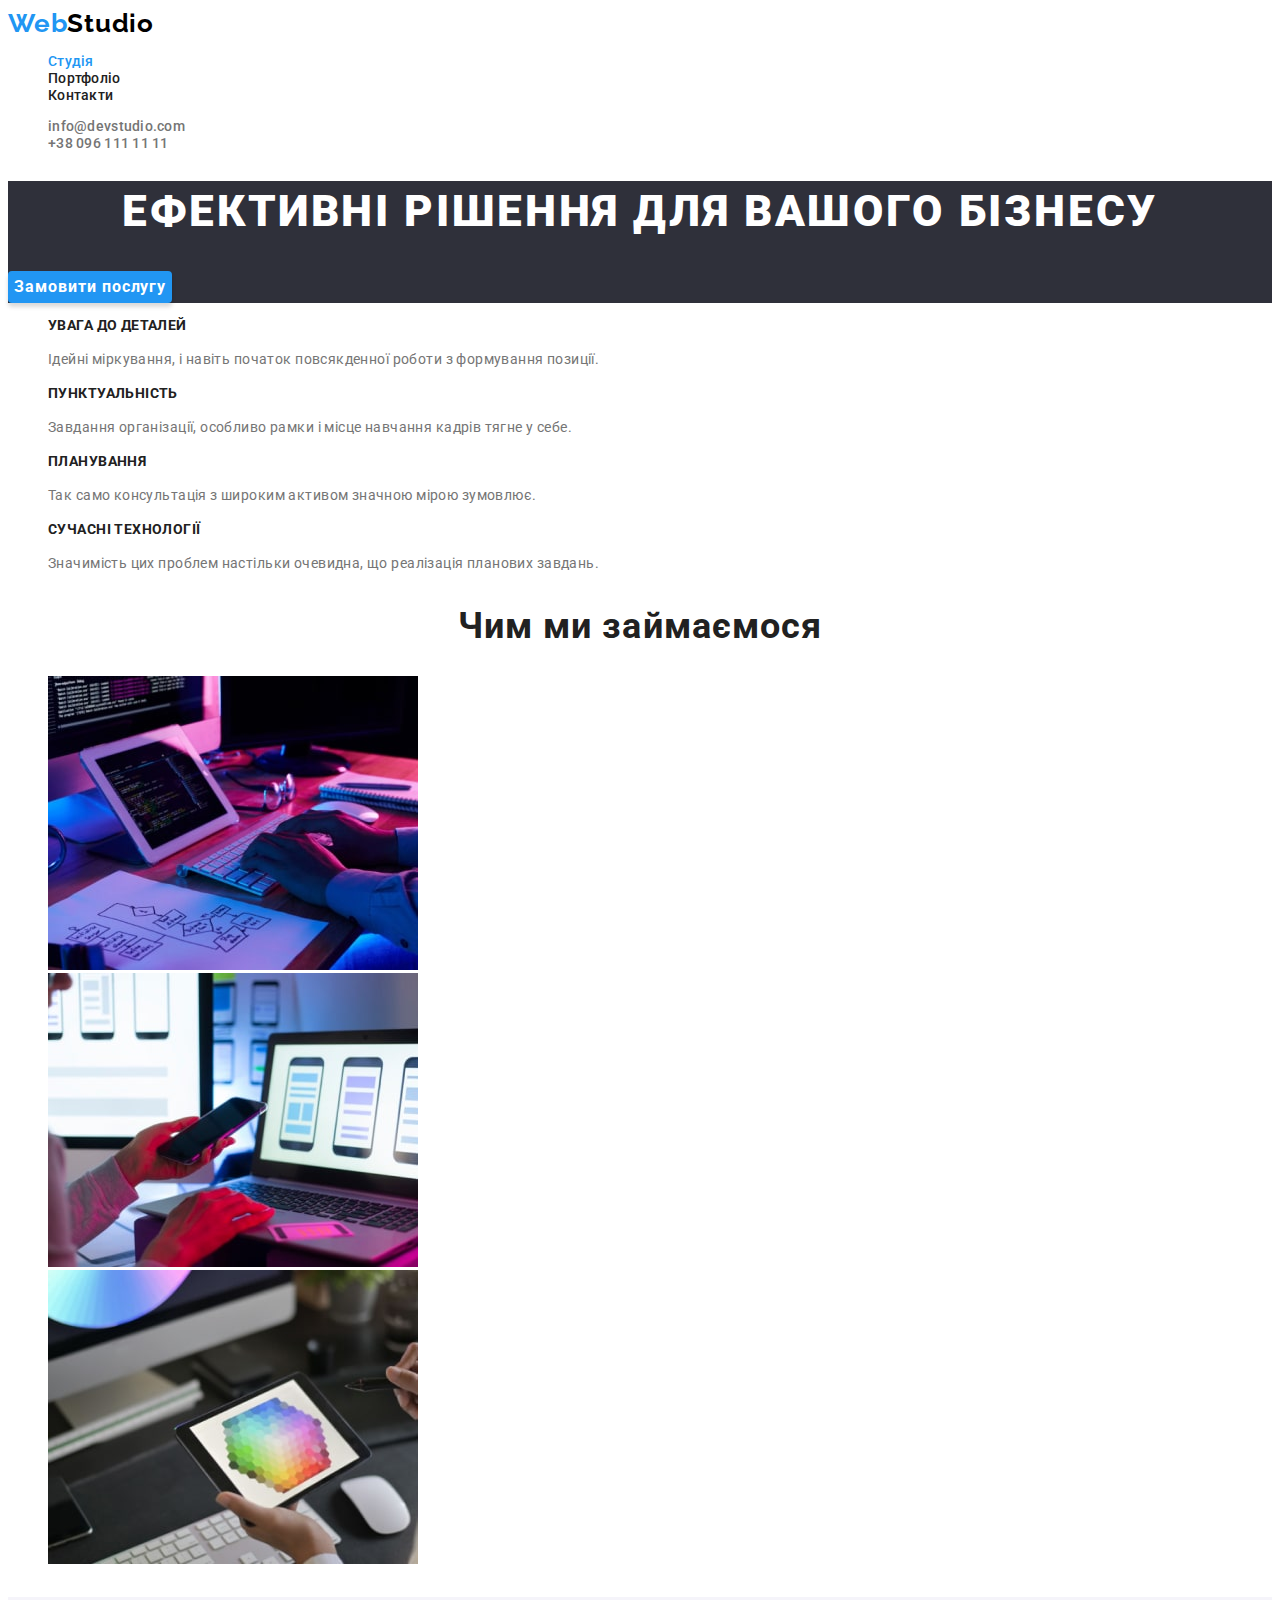
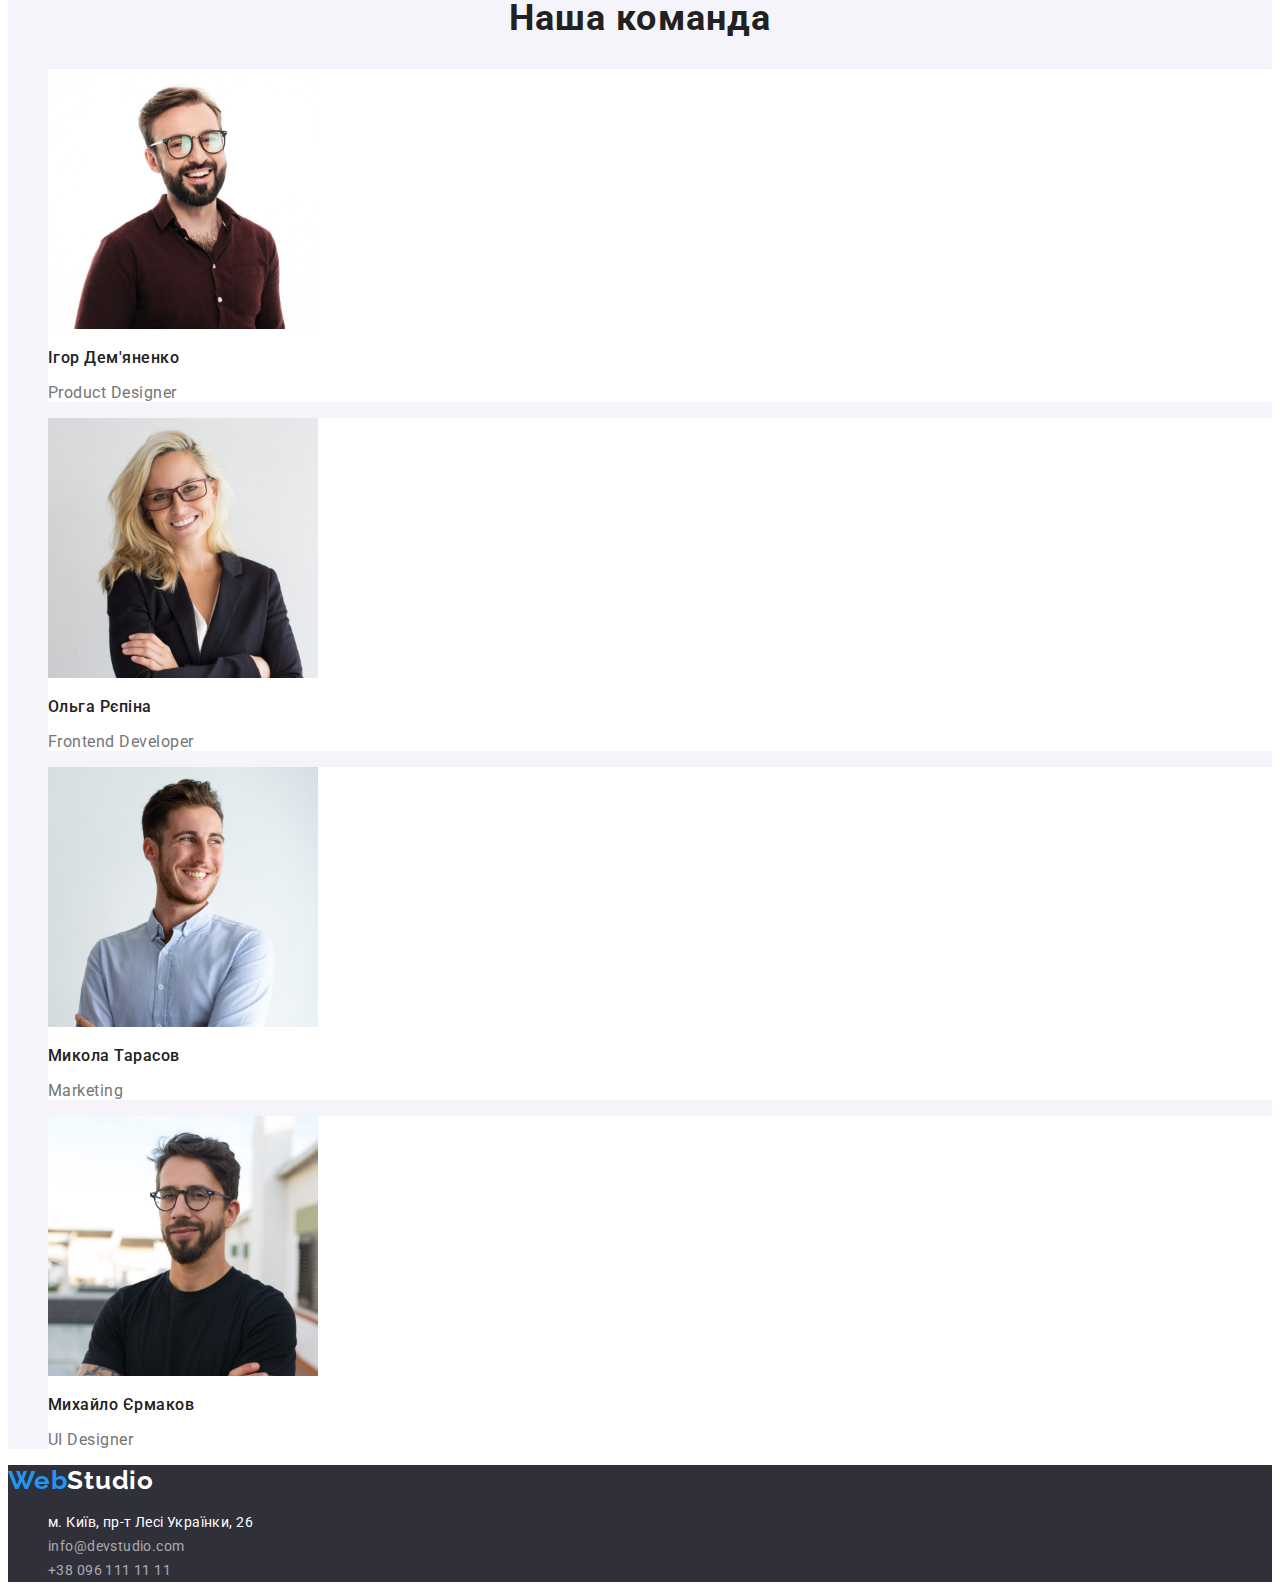
<file: index.html>
<!DOCTYPE html>
<html lang="uk">
  <head>
    <meta charset="UTF-8" />
    <meta http-equiv="X-UA-Compatible" content="IE=edge" />
    <meta name="viewport" content="width=device-width, initial-scale=1.0" />
    <title>WebStudio2</title>

    <link
      href="https://fonts.googleapis.com/css2?family=Raleway:wght@700&family=Roboto:wght@400;500;700;900&display=swap"
      rel="stylesheet"
    />
    <link rel="stylesheet" href="./css/styles.css" />
  </head>
  <body>
    <!-- Верхня лінія -->
    <header class="page-header">
      <nav>
        <a class="logo link" href="./index.html">Web<span class="logo-header">Studio</span></a>
        <ul class="nav-list list site-nav">
          <li class="nav-item"><a class="nav-link link current" href="./index.html">Студія</a></li>
          <li class="nav-item"><a class="nav-link link" href="./portfolio.html">Портфоліо</a></li>
          <li class="nav-item"><a class="nav-link link" href="./index.html">Контакти</a></li>
        </ul>
      </nav>
      <ul class="list">
        <li><a class="link header-mail" href="mailto:info@devstudio.com">info@devstudio.com</a></li>
        <li><a class="link header-tel" href="tel:+380961111111">+38 096 111 11 11</a></li>
      </ul>
    </header>
    <!-- Шапка -->
    <main>
      <section class="main-bg">
        <h1 class="main-title">Ефективні рішення для вашого бізнесу</h1>
        <button type="button" class="main-btn">Замовити послугу</button>
      </section>
      <!-- Особливості -->
      <section class="features section-bgr">
        <h2 hidden>Особливості</h2>
        <ul class="features-list list">
          <li class="features-item">
            <h3 class="fetures-title">УВАГА ДО ДЕТАЛЕЙ</h3>
            <p class="features-text">
              Ідейні міркування, і навіть початок повсякденної роботи з формування позиції.
            </p>
          </li>
          <li class="features-item">
            <h3 class="fetures-title">ПУНКТУАЛЬНІСТЬ</h3>
            <p class="features-text">
              Завдання організації, особливо рамки і місце навчання кадрів тягне у себе.
            </p>
          </li>
          <li class="features-item">
            <h3 class="fetures-title">ПЛАНУВАННЯ</h3>
            <p class="features-text">
              Так само консультація з широким активом значною мірою зумовлює.
            </p>
          </li>
          <li class="features-item">
            <h3 class="fetures-title">СУЧАСНІ ТЕХНОЛОГІЇ</h3>
            <p class="features-text">
              Значимість цих проблем настільки очевидна, що реалізація планових завдань.
            </p>
          </li>
        </ul>
      </section>
      <!-- секція 3 картинки -->
      <section class="section-bgr">
        <h2 class="section-title">Чим ми займаємося</h2>
        <ul class="list">
          <li>
            <img
              src="./images/what-we-do/img-0-min.jpg"
              alt="планшет з клавіатурою"
              width="370"
              height="294"
            />
          </li>
          <li>
            <img src="./images/what-we-do/img-1-min.jpg" alt="ноутбук" width="370" height="294" />
          </li>
          <li>
            <img src="./images/what-we-do/img-2-min.jpg" alt="планшет" width="370" height="294" />
          </li>
        </ul>
      </section>
      <!-- Команда -->
      <section class="team-bgr">
        <h2 class="section-title">Наша команда</h2>
        <ul class="list">
          <li class="card">
            <img src="./images/team/igor.jpg" alt="Ігор Дем'яненко" width="270" height="260" />
            <h3 class="team-title">Ігор Дем'яненко</h3>
            <p class="team-text" lang="en">Product Designer</p>
          </li>
          <li class="card">
            <img src="./images/team/olga.jpg" alt="Ольга Рєпіна" width="270" height="260" />
            <h3 class="team-title">Ольга Рєпіна</h3>
            <p class="team-text" lang="en">Frontend Developer</p>
          </li>
          <li class="card">
            <img src="./images/team/mykola.jpg" alt="Микола Тарасов" width="270" height="260" />
            <h3 class="team-title">Микола Тарасов</h3>
            <p class="team-text" lang="en">Marketing</p>
          </li>
          <li class="card">
            <img src="./images/team/myhaylo.jpg" alt="Михайло Єрмаков" width="270" height="260" />
            <h3 class="team-title">Михайло Єрмаков</h3>
            <p class="team-text" lang="en">UI Designer</p>
          </li>
        </ul>
      </section>
    </main>
    <!-- Підвал -->
    <footer class="footer-bgr">
      <a class="logo link" href="./index.html">Web<span class="logo-footer">Studio</span></a>
      <address>
        <ul class="list">
          <li>
            <a
              class="link footer-ad"
              href="https://goo.gl/maps/rZQNsx2Azzac7aHD6"
              rel="noopener noreferrer nofollow"
              target="_blank"
              >м. Київ, пр-т Лесі Українки, 26</a
            >
          </li>
          <li>
            <a class="link footer-contact" href="mailto:info@devstudio.com">info@devstudio.com</a>
          </li>
          <li>
            <a class="link footer-contact" href="tel:+380961111111">+38 096 111 11 11</a>
          </li>
        </ul>
      </address>
    </footer>
  </body>
</html>
</file>
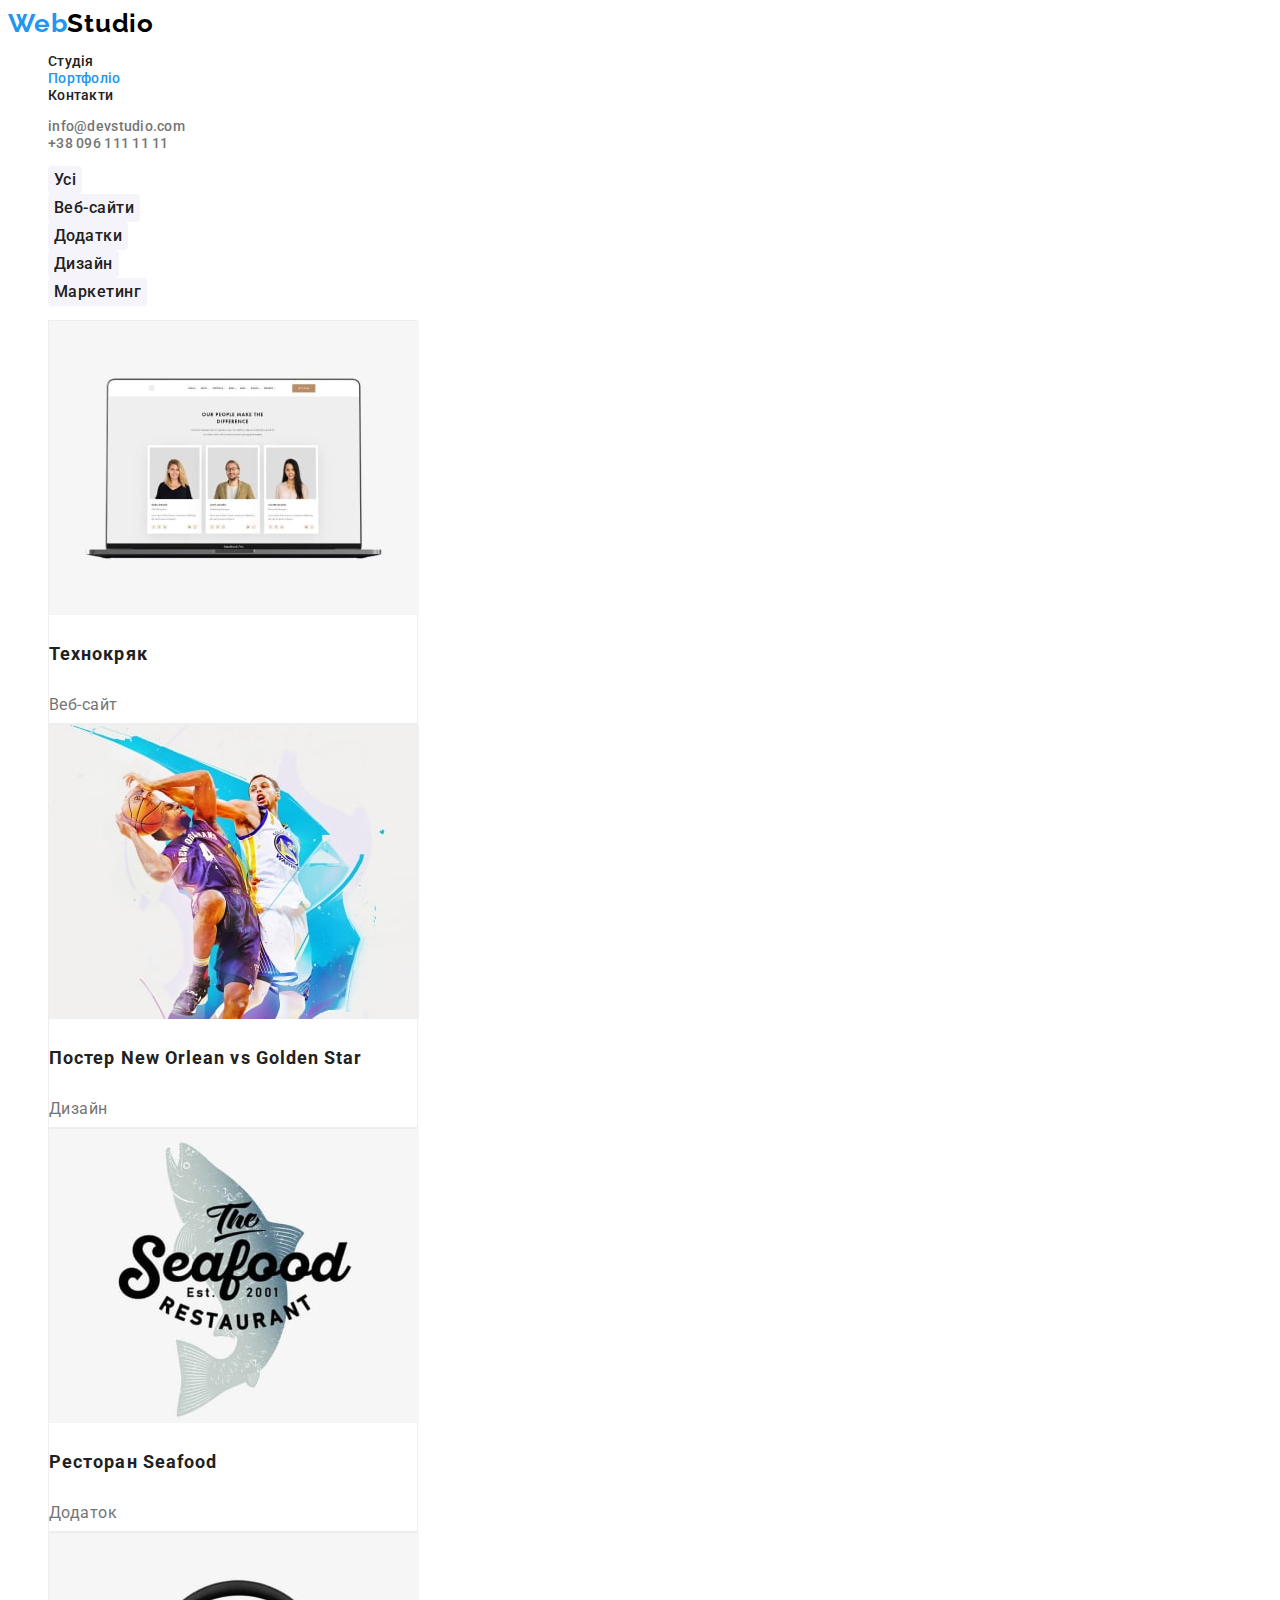
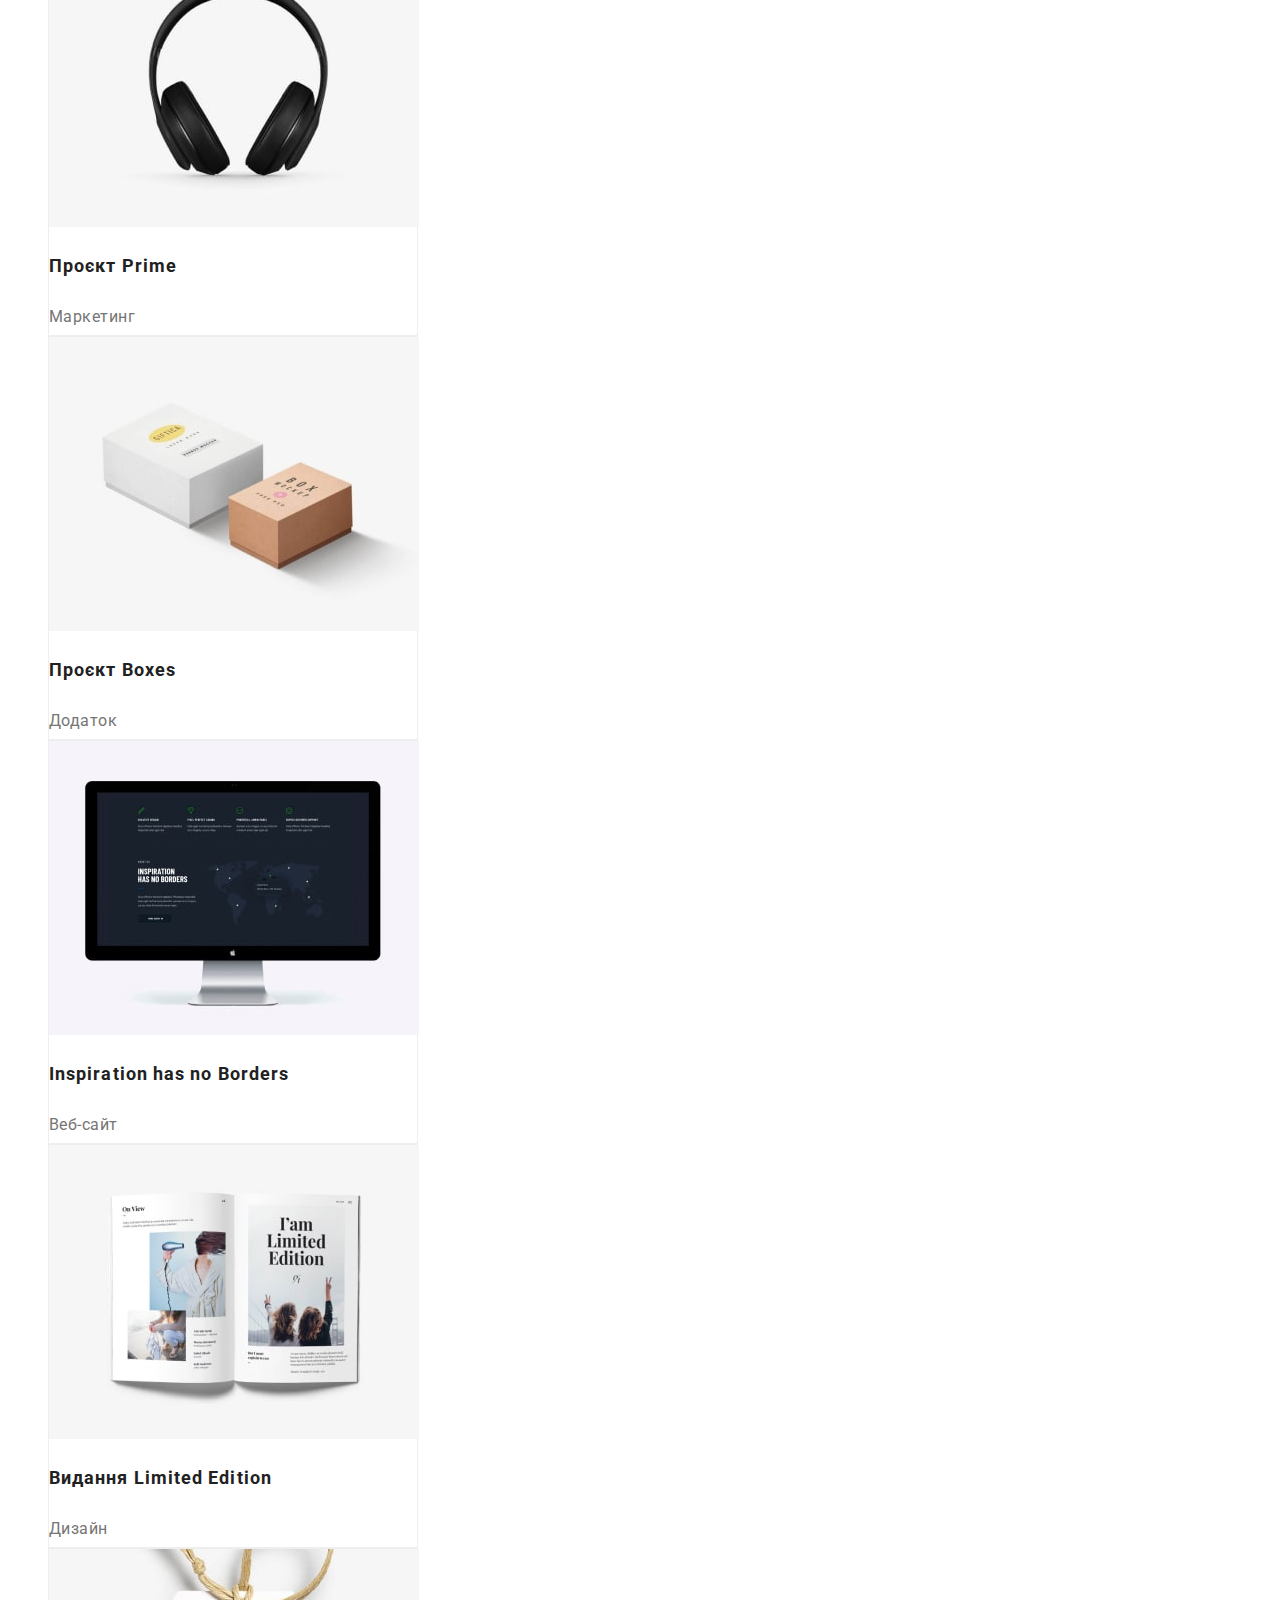
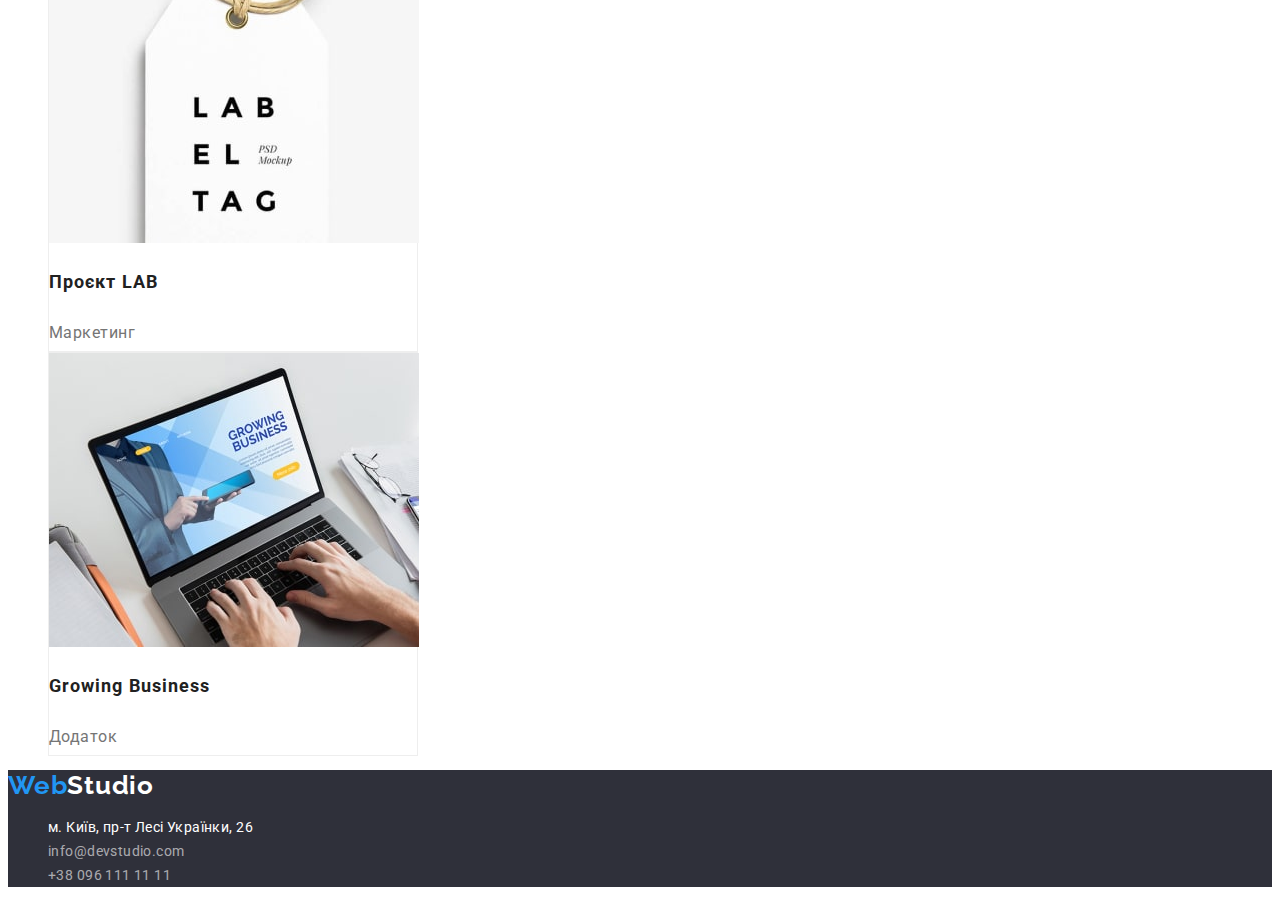
<file: portfolio.html>
<!DOCTYPE html>
<html lang="uk">
  <head>
    <meta charset="UTF-8" />
    <meta http-equiv="X-UA-Compatible" content="IE=edge" />
    <meta name="viewport" content="width=device-width, initial-scale=1.0" />
    <title>WebStudio2</title>

    <link
      href="https://fonts.googleapis.com/css2?family=Raleway:wght@700&family=Roboto:wght@400;500;700;900&display=swap"
      rel="stylesheet"
    />
    <link rel="stylesheet" href="./css/styles.css" />
  </head>
  <body>
    <!-- Верхня лінія -->
    <header class="page-header">
      <nav>
        <a class="logo link" href="./index.html">Web<span class="logo-header">Studio</span></a>
        <ul class="nav-list list site-nav">
          <li class="nav-item"><a class="nav-link link" href="./index.html">Студія</a></li>
          <li class="nav-item">
            <a class="nav-link link current" href="./portfolio.html">Портфоліо</a>
          </li>
          <li class="nav-item"><a class="nav-link link" href="./index.html">Контакти</a></li>
        </ul>
      </nav>
      <ul class="list">
        <li><a class="link header-mail" href="mailto:info@devstudio.com">info@devstudio.com</a></li>
        <li><a class="link header-tel" href="tel:+380961111111">+38 096 111 11 11</a></li>
      </ul>
    </header>
    <!-- Portfolio -->
    <main>
      <section>
        <h1 class="visually-hidden"></h1>
        <ul class="filter">
          <li class="list button-list"><button type="button" class="btn-text">Усі</button></li>
          <li class="list button-list">
            <button type="button" class="btn-text">Веб-сайти</button>
          </li>
          <li class="list button-list"><button type="button" class="btn-text">Додатки</button></li>
          <li class="list button-list"><button type="button" class="btn-text">Дизайн</button></li>
          <li class="list button-list">
            <button type="button" class="btn-text">Маркетинг</button>
          </li>
        </ul>

        <ul class="list">
          <li class="box">
            <img src="./portfolio-img/web.jpg" alt="laptop" width="370" height="294" />
            <h3 class="portfolio-title">Технокряк</h3>
            <p class="portfolio-descr">Веб-сайт</p>
          </li>
          <li class="box">
            <img src="./portfolio-img/design.jpg" alt="basketboll" width="370" height="294" />
            <h3 class="portfolio-title">Постер New Orlean vs Golden Star</h3>
            <p class="portfolio-descr">Дизайн</p>
          </li>
          <li class="box">
            <img src="./portfolio-img/app.jpg" alt="seafood logo" width="370" height="294" />
            <h3 class="portfolio-title">Ресторан Seafood</h3>
            <p class="portfolio-descr">Додаток</p>
          </li>
          <li class="box">
            <img src="./portfolio-img/market.jpg" alt="headphones" width="370" height="294" />
            <h3 class="portfolio-title">Проєкт Prime</h3>
            <p class="portfolio-descr">Маркетинг</p>
          </li>
          <li class="box">
            <img src="./portfolio-img/boxes.jpg" alt="two boxes" width="370" height="294" />
            <h3 class="portfolio-title">Проєкт Boxes</h3>
            <p class="portfolio-descr">Додаток</p>
          </li>
          <li class="box">
            <img src="./portfolio-img/web2.jpg" alt="screen" width="370" height="294" />
            <h3 class="portfolio-title">Inspiration has no Borders</h3>
            <p class="portfolio-descr">Веб-сайт</p>
          </li>
          <li class="box">
            <img src="./portfolio-img/book.jpg" alt="open book" width="370" height="294" />
            <h3 class="portfolio-title">Видання Limited Edition</h3>
            <p class="portfolio-descr">Дизайн</p>
          </li>
          <li class="box">
            <img src="./portfolio-img/lab.jpg" alt="tag" width="370" height="294" />
            <h3 class="portfolio-title">Проєкт LAB</h3>
            <p class="portfolio-descr">Маркетинг</p>
          </li>
          <li class="box">
            <img src="./portfolio-img/laptop.jpg" alt="open laptop" width="370" height="294" />
            <h3 class="portfolio-title">Growing Business</h3>
            <p class="portfolio-descr">Додаток</p>
          </li>
        </ul>
      </section>
    </main>
    <!-- Підвал -->
    <footer class="footer-bgr">
      <a class="logo link" href="./index.html">Web<span class="logo-footer">Studio</span></a>
      <address>
        <ul class="list">
          <li>
            <a
              class="link footer-ad"
              href="https://goo.gl/maps/rZQNsx2Azzac7aHD6"
              rel="noopener noreferrer nofollow"
              target="_blank"
              >м. Київ, пр-т Лесі Українки, 26</a
            >
          </li>
          <li>
            <a class="link footer-contact" href="mailto:info@devstudio.com">info@devstudio.com</a>
          </li>
          <li>
            <a class="link footer-contact" href="tel:+380961111111">+38 096 111 11 11</a>
          </li>
        </ul>
      </address>
    </footer>
  </body>
</html>
</file>
<file: css/styles.css>
.list {
  list-style: none;
}
.link {
  text-decoration: none;
}
:root {
  --main-title-color: #ffffff;
  --acsent-colour: #2196f3;
  --text-color: #212121;
  --description-text-color: #757575;
}
body {
  font-family: 'Roboto', sans-serif;
  background-color: var(--main-title-color);
  color: var(--text-color);
  font-size: 14px;
}
/*-------------------------------------------------------Header----------*/
.visually-hidden {
  position: absolute;
  white-space: nowrap;
  width: 1px;
  height: 1px;
  overflow: hidden;
  border: 0;
  padding: 0;
  clip: rect(0 0 0 0);
  clip-path: inset(50%);
  margin: -1px;
}
.logo {
  font-family: 'Raleway', sans-serif;
  font-style: normal;
  font-weight: 700;
  font-size: 26px;
  line-height: 31px;
  letter-spacing: 0.03em;
  color: var(--acsent-colour);
}
.logo-header {
  color: #000000;
}

.site-nav .link.current {
  color: var(--acsent-colour);
}
.nav-link {
  font-weight: 500;
  line-height: 1.14;
  letter-spacing: 0.02em;
  color: var(--text-color);
}
.nav-link:hover,
.nav-link:focus {
  color: var(--acsent-colour);
}
.header-tel {
  font-weight: 500;
  line-height: 1.14;
  letter-spacing: 0.02em;
  color: var(--description-text-color);
}
.header-mail {
  font-weight: 500;
  line-height: 1.14;
  letter-spacing: 0.02em;
  color: var(--description-text-color);
}
.header-tel:hover,
.header-tel:focus {
  color: var(--acsent-colour);
}
.header-mail:hover,
.header-mail:focus {
  color: var(--acsent-colour);
}
/*-----------------------------------------------------Шапка--------------*/
.main-bg {
  background: #2f303a;
}
.main-title {
  font-weight: 900;
  font-size: 44px;
  line-height: calc(60 / 44);
  text-align: center;
  letter-spacing: 0.06em;
  text-transform: uppercase;
  color: var(--main-title-color);
}

.main-btn {
  font-family: inherit;
  font-weight: 700;
  font-size: 16px;
  line-height: calc(30 / 16);
  display: flex;
  align-items: center;
  text-align: center;
  letter-spacing: 0.06em;
  color: var(--main-title-color);
  cursor: pointer;
  background-color: var(--acsent-colour);
  box-shadow: 0px 4px 4px rgba(0, 0, 0, 0.15);
  border-radius: 4px;
  border: var(--acsent-colour);
}
.main-btn:hover,
.main-btn:focus {
  color: #188ce8;
}
/*-------------------------------------------Особливості-----------------*/

/*.features{
            position: absolute;
                width: 1170px;
                height: 98px;
                left: 215px;
                top: 774px;
        }
        .features-list{

        }
        .features-item{

        }*/
.fetures-title {
  font-size: 14px;
  line-height: calc(16 / 14);
  letter-spacing: 0.03em;
  text-transform: uppercase;
}
.features-text {
  line-height: calc(24 / 14);
  letter-spacing: 0.03em;
  color: var(--description-text-color);
}
/* .section-bgr{
            background-color: #F5F5F5;
        }*/
/*-------------------------------------------Чим ми займаємось-----------------*/
.section-title {
  font-size: 36px;
  line-height: calc(42 / 36);
  text-align: center;
  letter-spacing: 0.03em;
}
/*-------------------------------Team-----------------------------*/
.team-bgr {
  /* position: absolute;
width: 1600px;
height: 648px;
left: 0px;
top: 1446px;*/

  background-color: #f5f4fa;
}
.team-title {
  font-style: normal;
  font-weight: 500;
  font-size: 16px;
  line-height: calc(19 / 16);
  letter-spacing: 0.03em;
  color: var(--text-color);
}
.team-text {
  font-weight: 400;
  font-style: normal;
  font-size: 16px;
  line-height: calc(19 / 16);
  letter-spacing: 0.03em;
  color: var(--description-text-color);
}
.card {
  background: var(--main-title-color);
}
/*-------------------------------Footer-----------------------------*/
.footer-bgr {
  background-color: #2f303a;
}

.logo-footer {
  color: var(--main-title-color);
}
.footer-ad {
  font-style: normal;
  line-height: calc(24 / 14);
  letter-spacing: 0.03em;
  color: var(--main-title-color);
}
.footer-contact {
  font-style: normal;
  line-height: calc(24 / 14);
  letter-spacing: 0.03em;
  color: rgba(255, 255, 255, 0.6);
}
/*.footer-ad:hover,
.footer-ad:active {
  color: var(--acsent-colour);
}*/
.footer-contact:hover,
.footer-contact:focus {
  color: var(--acsent-colour);
}
/*-----------------------------------Portfolio-----------------------*/
/*Button-list*/

.btn-text {
  font-family: inherit;
  font-style: normal;
  font-weight: 500;
  font-size: 16px;
  line-height: calc(26 / 16);
  text-align: center;
  letter-spacing: 0.03em;
  color: var(--text-color);
  cursor: pointer;
  background-color: #f5f4fa;
  border-radius: 4px;
  border-style: none;
}

.btn-text:hover,
.btn-text:focus {
  background-color: var(--acsent-colour);
  color: var(--main-title-color);
}

/*--------Images---------------------*/
.box {
  box-sizing: border-box;

  width: 370px;
  height: 404px;
  left: 615px;
  top: 696px;

  background: var(--main-title-color);
  border: 1px solid #eeeeee;
}
.portfolio-title {
  font-size: 18px;
  line-height: calc(36 / 18);
  letter-spacing: 0.06em;
}
.portfolio-descr {
  font-size: 16px;
  line-height: calc(30 / 16);
  letter-spacing: 0.03em;
  color: var(--description-text-color);
}
</file>
